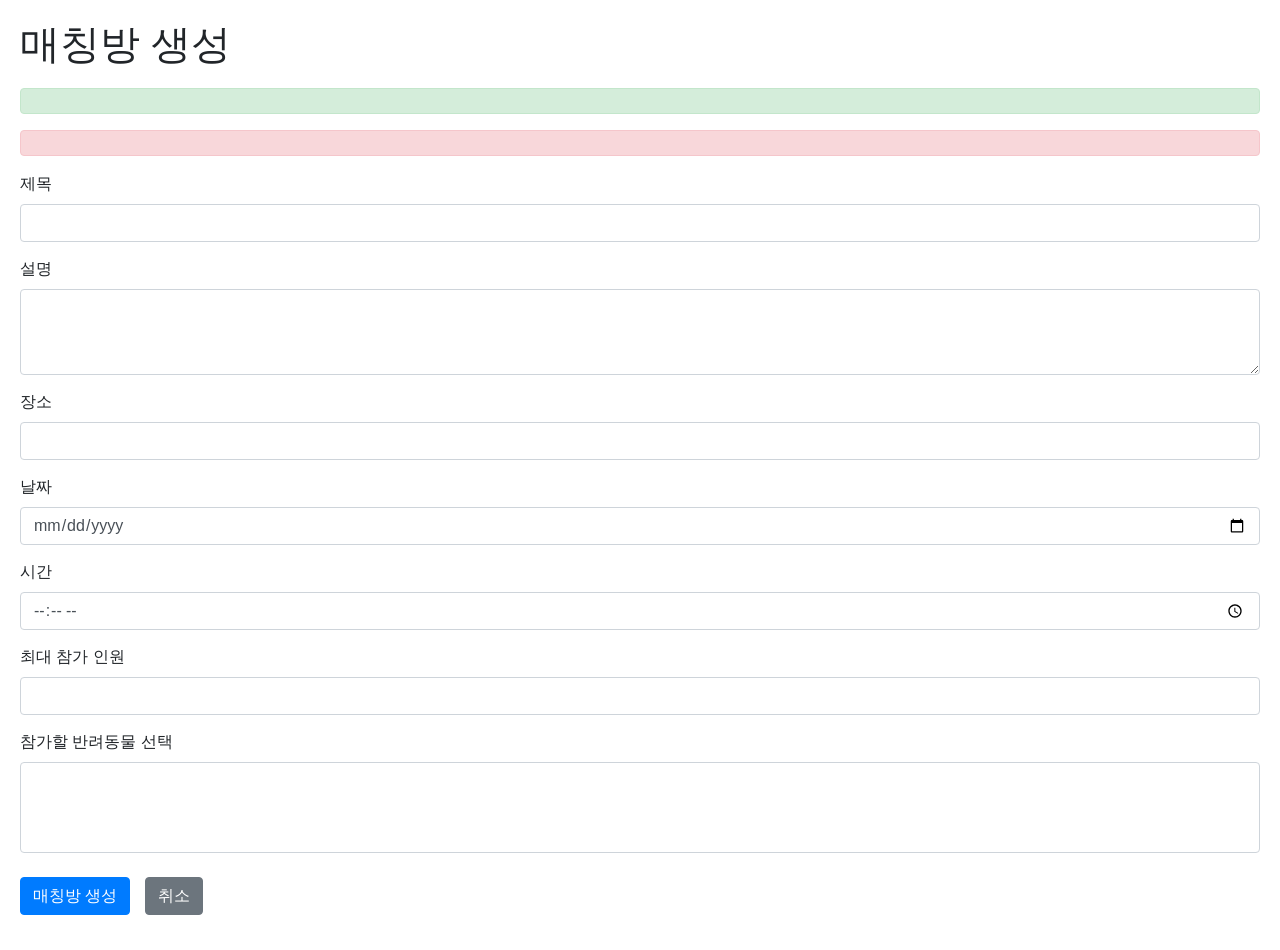
<file: bootProject/src/main/resources/templates/matching/create.html>
<!DOCTYPE html> <html lang="ko" xmlns:th="http://www.thymeleaf.org">
<head> <meta charset="UTF-8"> <title>매칭방 생성</title> <link rel="stylesheet" th:href="@{/css/create.css}">
    <link rel="stylesheet" href="https://maxcdn.bootstrapcdn.com/bootstrap/4.5.2/css/bootstrap.min.css">
    <style> body { padding: 20px; } h1 { margin-bottom: 20px; } .form-group { margin-bottom: 15px; } .btn { margin-right: 10px; } </style>
</head>
<body> <h1>매칭방 생성</h1>
<div th:if="${successMessage}" class="alert alert-success" th:text="${successMessage}">

</div>
<div th:if="${errorMessage}" class="alert alert-danger" th:text="${errorMessage}">

</div> <form th:action="@{/matching/create}" th:object="${matchingRoomDTO}" method="post">
    <div class="form-group"> <label for="title">제목</label> <input type="text" id="title" th:field="*{title}" class="form-control" required>
        <span th:if="${#fields.hasErrors('title')}" th:errors="*{title}" class="text-danger"></span> </div>

    <div class="form-group">
        <label for="description">설명</label>
        <textarea id="description" th:field="*{description}" class="form-control" rows="3" required></textarea>
        <span th:if="${#fields.hasErrors('description')}" th:errors="*{description}" class="text-danger"></span>
    </div>

    <div class="form-group">
        <label for="place">장소</label>
        <input type="text" id="place" th:field="*{place}" class="form-control" required>
        <span th:if="${#fields.hasErrors('place')}" th:errors="*{place}" class="text-danger"></span>
    </div>

    <div class="form-group">
        <label for="meetingDate">날짜</label>
        <input type="date" id="meetingDate" th:field="*{meetingDate}" class="form-control" required>
        <span th:if="${#fields.hasErrors('meetingDate')}" th:errors="*{meetingDate}" class="text-danger"></span>
    </div>

    <div class="form-group">
        <label for="meetingTime">시간</label>
        <input type="time" id="meetingTime" th:field="*{meetingTime}" class="form-control" required>
        <span th:if="${#fields.hasErrors('meetingTime')}" th:errors="*{meetingTime}" class="text-danger"></span>
    </div>

    <div class="form-group">
        <label for="maxParticipants">최대 참가 인원</label>
        <input type="number" id="maxParticipants" th:field="*{maxParticipants}" class="form-control" min="1" max="100" required>
        <span th:if="${#fields.hasErrors('maxParticipants')}" th:errors="*{maxParticipants}" class="text-danger"></span>
    </div>

    <div class="form-group">
        <label for="petIds">참가할 반려동물 선택</label>
        <select id="petIds" th:field="*{petIds}" class="form-control" multiple required>
            <option th:each="pet : ${userPets}" th:value="${pet.petId}" th:text="${pet.name}"></option>
        </select>
        <span th:if="${#fields.hasErrors('petIds')}" th:errors="*{petIds}" class="text-danger"></span>
    </div>

    <div class="form-group mt-4">
        <button type="submit" class="btn btn-primary">매칭방 생성</button>
        <a th:href="@{/matching/list}" class="btn btn-secondary">취소</a>
    </div>
</form> <script th:inline="javascript">
    /*<![CDATA[*/ let userPets = /*[[${userPets}]]*/ []; /*]]>*/ </script>
<script th:src="@{/js/create.js}"></script>
<script src="https://code.jquery.com/jquery-3.5.1.slim.min.js"></script>
<script src="https://cdn.jsdelivr.net/npm/popper.js@1.16.1/dist/umd/popper.min.js"></script>
<script src="https://stackpath.bootstrapcdn.com/bootstrap/4.5.2/js/bootstrap.min.js"></script>
</body>
</html>
</file>
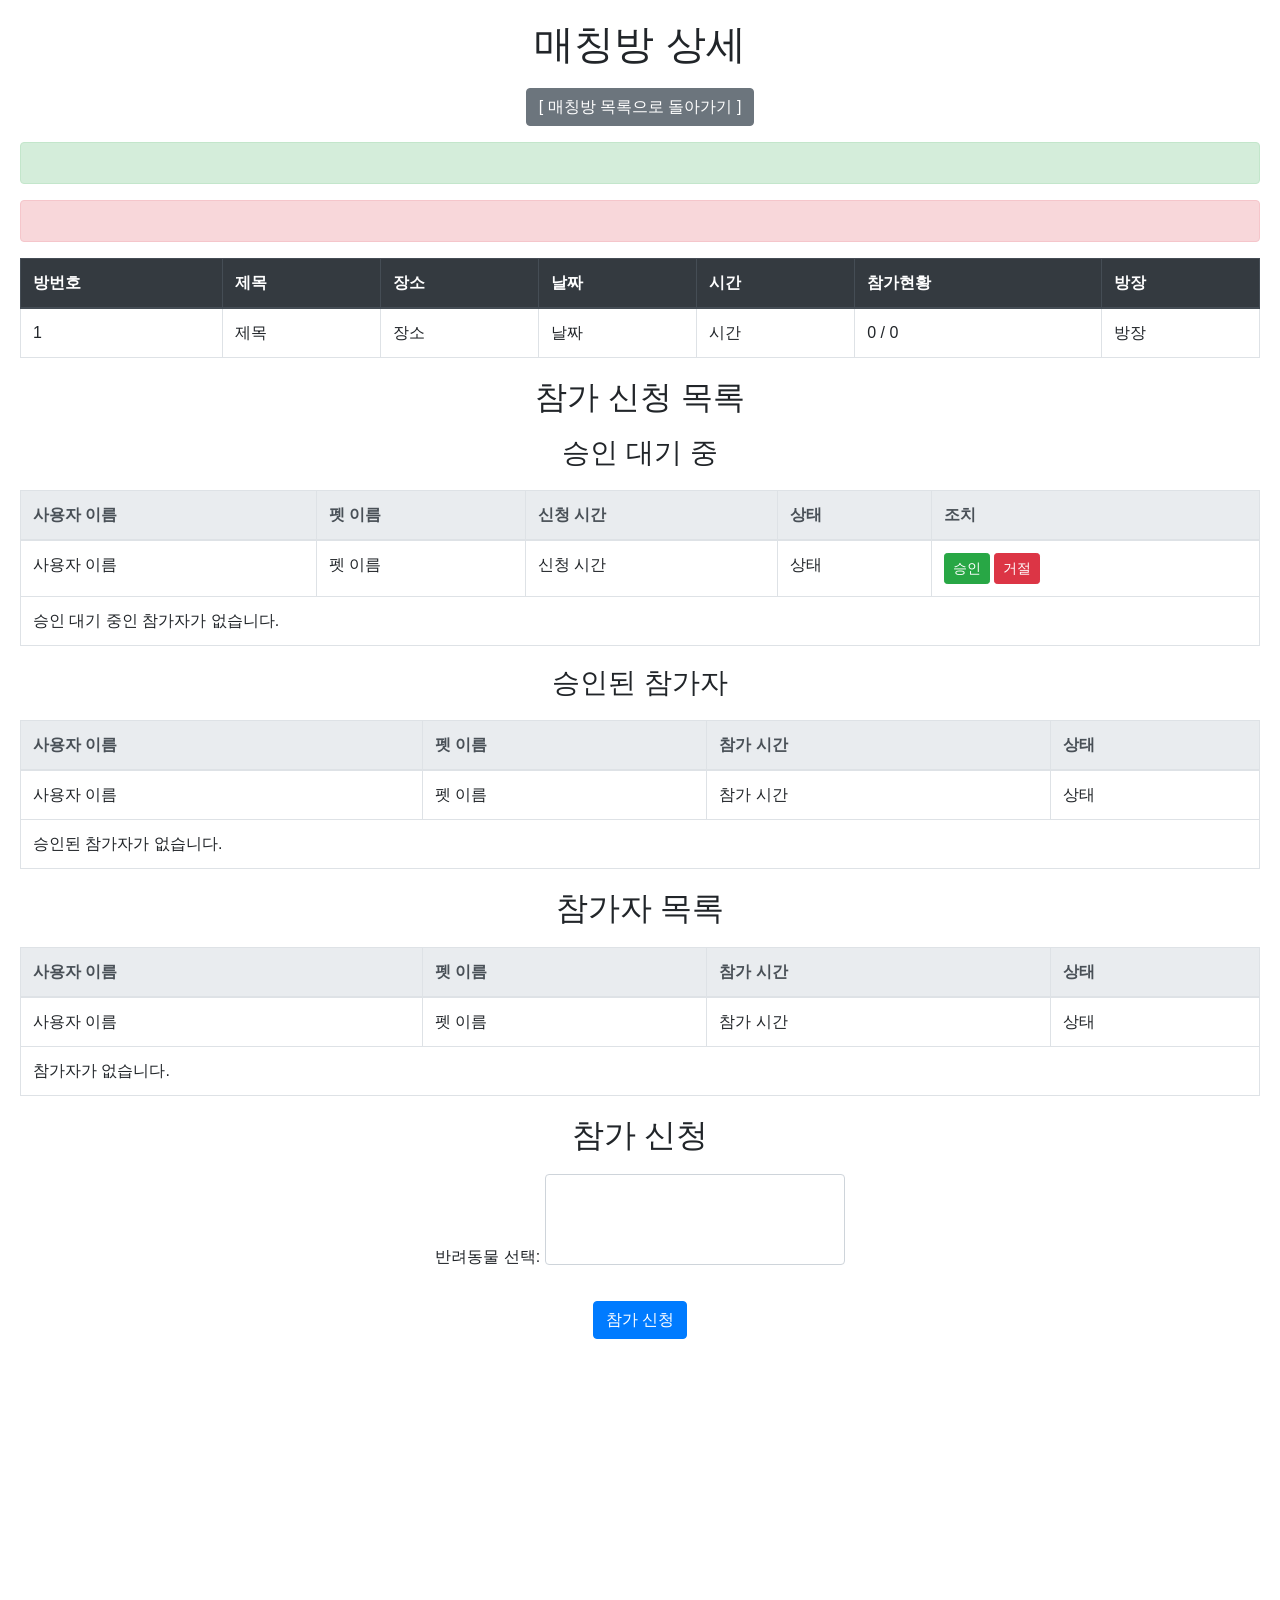
<file: bootProject/src/main/resources/templates/matching/detail.html>
<!DOCTYPE html> <html lang="ko" xmlns:th="http://www.thymeleaf.org"> <head> <meta charset="UTF-8"> <title>매칭방 상세</title> <link rel="stylesheet" th:href="@{/css/detail.css}"> <link rel="stylesheet" href="https://maxcdn.bootstrapcdn.com/bootstrap/4.5.2/css/bootstrap.min.css"> <script type="text/javascript" src="//dapi.kakao.com/v2/maps/sdk.js?appkey=YOUR_KAKAO_MAP_API_KEY&libraries=services"></script> <style> body { padding: 20px; } h1, h2, h3 { text-align: center; margin-bottom: 20px; } .table { margin-bottom: 20px; } .map-placeholder { width: 100%; height: 400px; margin: 20px auto; } .alert { text-align: center; } </style> </head> <body> <h1>매칭방 상세</h1> <p style="text-align:center;"> <a th:href="@{/matching/list}" class="btn btn-secondary">[ 매칭방 목록으로 돌아가기 ]</a> </p>

<div th:if="${successMessage}" class="alert alert-success">
    <p th:text="${successMessage}"></p>
</div>
<div th:if="${errorMessage}" class="alert alert-danger">
    <p th:text="${errorMessage}"></p>
</div>

<table class="table table-bordered">
    <thead class="thead-dark">
    <tr>
        <th>방번호</th>
        <th>제목</th>
        <th>장소</th>
        <th>날짜</th>
        <th>시간</th>
        <th>참가현황</th>
        <th>방장</th>
    </tr>
    </thead>
    <tbody>
    <tr>
        <td th:text="${room.roomId}">1</td>
        <td th:text="${room.title}">제목</td>
        <td th:text="${room.place}">장소</td>
        <td th:text="${#temporals.format(room.meetingDate, 'yyyy-MM-dd')}">날짜</td>
        <td th:text="${#temporals.format(room.meetingTime, 'HH:mm')}">시간</td>
        <td>
            <span th:text="${room.currentParticipants}">0</span> /
            <span th:text="${room.maxParticipants}">0</span>
        </td>
        <td th:text="${room.host?.name}">방장</td>
    </tr>
    </tbody>
</table>

<div th:if="${isHost}">
    <h2>참가 신청 목록</h2>
    <h3>승인 대기 중</h3>
    <table class="table table-bordered">
        <thead class="thead-light">
        <tr>
            <th>사용자 이름</th>
            <th>펫 이름</th>
            <th>신청 시간</th>
            <th>상태</th>
            <th>조치</th>
        </tr>
        </thead>
        <tbody>
        <tr th:each="participant : ${pendingParticipants}">
            <td th:text="${participant.user.name}">사용자 이름</td>
            <td th:text="${participant.pet.name}">펫 이름</td>
            <td th:text="${participant.created_at != null ? #temporals.format(participant.created_at, 'yyyy-MM-dd HH:mm') : '날짜 없음'}">신청 시간</td>
            <td th:text="${participant.status}">상태</td>
            <td>
                <form th:action="@{/matching/accept/{roomId}/{userId}(roomId=${room.roomId}, userId=${participant.user.userId})}" method="post" style="display:inline;">
                    <button type="submit" class="btn btn-success btn-sm">승인</button>
                </form>
                <form th:action="@{/matching/reject/{roomId}/{userId}(roomId=${room.roomId}, userId=${participant.user.userId})}" method="post" style="display:inline;">
                    <button type="submit" class="btn btn-danger btn-sm">거절</button>
                </form>
            </td>
        </tr>
        <tr th:if="${#lists.isEmpty(pendingParticipants)}">
            <td colspan="5">승인 대기 중인 참가자가 없습니다.</td>
        </tr>
        </tbody>
    </table>

    <h3>승인된 참가자</h3>
    <table class="table table-bordered">
        <thead class="thead-light">
        <tr>
            <th>사용자 이름</th>
            <th>펫 이름</th>
            <th>참가 시간</th>
            <th>상태</th>
        </tr>
        </thead>
        <tbody>
        <tr th:each="participant : ${acceptedParticipants}">
            <td th:text="${participant.user.name}">사용자 이름</td>
            <td th:text="${participant.pet.name}">펫 이름</td>
            <td th:text="${participant.created_at != null ? #temporals.format(participant.created_at, 'yyyy-MM-dd HH:mm') : '날짜 없음'}">참가 시간</td>
            <td th:text="${participant.status}">상태</td>
        </tr>
        <tr th:if="${#lists.isEmpty(acceptedParticipants)}">
            <td colspan="4">승인된 참가자가 없습니다.</td>
        </tr>
        </tbody>
    </table>
</div>

<div th:if="${!isHost}">
    <h2>참가자 목록</h2>
    <table class="table table-bordered">
        <thead class="thead-light">
        <tr>
            <th>사용자 이름</th>
            <th>펫 이름</th>
            <th>참가 시간</th>
            <th>상태</th>
        </tr>
        </thead>
        <tbody>
        <tr th:each="participant : ${acceptedParticipants}">
            <td th:text="${participant.user.name}">사용자 이름</td>
            <td th:text="${participant.pet.name}">펫 이름</td>
            <td th:text="${participant.created_at != null ? #temporals.format(participant.created_at, 'yyyy-MM-dd HH:mm') : '날짜 없음'}">참가 시간</td>
            <td th:text="${participant.status}">상태</td>
        </tr>
        <tr th:if="${#lists.isEmpty(acceptedParticipants)}">
            <td colspan="4">참가자가 없습니다.</td>
        </tr>
        </tbody>
    </table>

    <h2>참가 신청</h2>
    <form th:action="@{/matching/apply/{roomId}(roomId=${room.roomId})}" method="post" style="text-align:center;">
        <label for="additionalPetIds">반려동물 선택:</label>
        <select name="additionalPetIds" id="additionalPetIds" multiple required class="form-control" style="width: 300px; display: inline-block;">
            <option th:each="pet : ${userPets}" th:value="${pet.petId}" th:text="${pet.name}"></option>
        </select><br/><br/>
        <button type="submit" class="btn btn-primary">참가 신청</button>
    </form>
</div>

<div class="map-placeholder"></div>

<script th:inline="javascript">
    document.addEventListener('DOMContentLoaded', function () {
        function initMap(address) {
            if (typeof kakao === 'undefined') {
                console.error('카카오맵 API를 로드할 수 없습니다.');
                return;
            }
            const mapContainer = document.querySelector('.map-placeholder');
            const geocoder = new kakao.maps.services.Geocoder();
            geocoder.addressSearch(address, function (result, status) {
                if (status === kakao.maps.services.Status.OK) {
                    const coords = new kakao.maps.LatLng(result.y, result.x);
                    const map = new kakao.maps.Map(mapContainer, {
                        center: coords,
                        level: 3
                    });
                    const marker = new kakao.maps.Marker({
                        position: coords
                    });
                    marker.setMap(map);
                    const infowindow = new kakao.maps.InfoWindow({
                        content: `<div style="padding:5px;">${address}</div>`
                    });
                    infowindow.open(map, marker);
                } else {
                    console.error('주소 검색 실패:', status);
                    showError(mapContainer, '주소를 찾을 수 없습니다.');
                }
            });
        }

        function showError(container, message) {
            container.innerHTML = `<div style="color: red; text-align: center; padding: 20px;">${message}</div>`;
        }

        const place = /*[[${room.place}]]*/ '서울특별시';
        initMap(place);
    });
</script>

<script src="https://code.jquery.com/jquery-3.5.1.slim.min.js"></script>
<script src="https://cdn.jsdelivr.net/npm/popper.js@1.16.1/dist/umd/popper.min.js"></script>
<script src="https://stackpath.bootstrapcdn.com/bootstrap/4.5.2/js/bootstrap.min.js"></script>
</body>
</html>
</file>
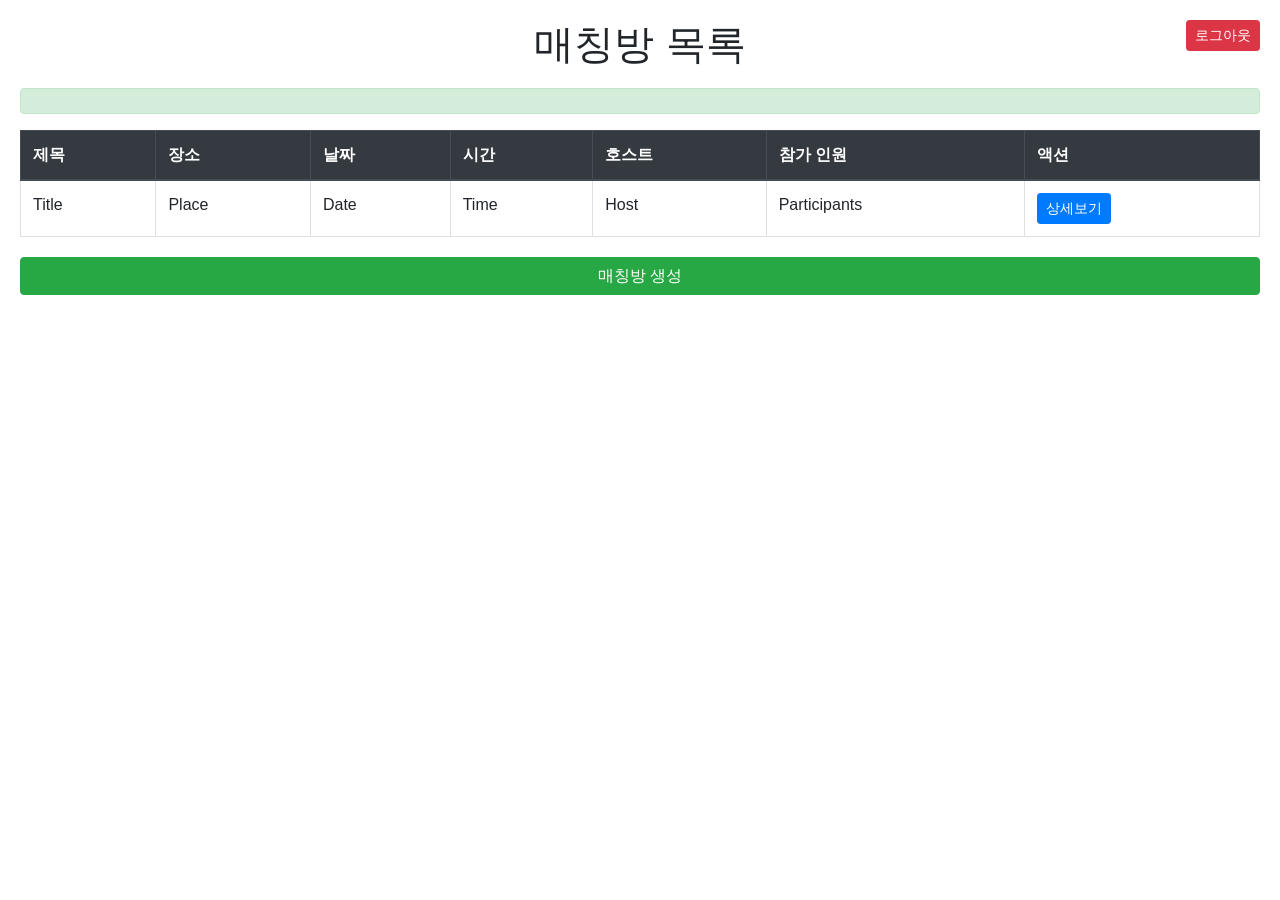
<file: bootProject/src/main/resources/templates/matching/list.html>
<!-- src/main/resources/templates/matching/list.html -->

<!DOCTYPE html>
<html lang="ko" xmlns:th="http://www.thymeleaf.org">
<head>
    <meta charset="UTF-8">
    <title>매칭방 목록</title>
    <link rel="stylesheet" th:href="@{/css/list.css}">
    <!-- Bootstrap CSS (옵션) -->
    <link rel="stylesheet" href="https://maxcdn.bootstrapcdn.com/bootstrap/4.5.2/css/bootstrap.min.css">
    <style>
        /* 간단한 스타일링 */
        body {
            padding: 20px;
            position: relative;
        }

        h1 {
            margin-bottom: 20px;
            text-align: center;
        }

        .table {
            margin-bottom: 20px;
        }

        .btn-create {
            display: block;
            margin: 0 auto;
        }

        /* 로그아웃 버튼 스타일링 */
        .logout-button {
            position: absolute;
            top: 20px;
            right: 20px;
        }
    </style>
</head>
<body>
<!-- 로그아웃 버튼 -->
<div class="logout-button">
    <a href="#" onclick="logout()" class="btn btn-danger btn-sm">로그아웃</a>
</div>

<h1>매칭방 목록</h1>

<!-- 성공 메시지 -->
<div th:if="${successMessage}" class="alert alert-success" th:text="${successMessage}"></div>

<!-- 매칭방 목록 테이블 -->
<table class="table table-bordered">
    <thead class="thead-dark">
    <tr>
        <th>제목</th>
        <th>장소</th>
        <th>날짜</th>
        <th>시간</th>
        <th>호스트</th>
        <th>참가 인원</th>
        <th>액션</th>
    </tr>
    </thead>
    <tbody>
    <tr th:each="room : ${rooms}">
        <td th:text="${room.title}">Title</td>
        <td th:text="${room.place}">Place</td>
        <td th:text="${#temporals.format(room.meetingDate, 'yyyy-MM-dd')}">Date</td>
        <td th:text="${#temporals.format(room.meetingTime, 'HH:mm')}">Time</td>
        <td th:text="${room.host.name}">Host</td>
        <td th:text="${room.currentParticipants} + '/' + ${room.maxParticipants}">Participants</td>
        <td>
            <a th:href="@{/matching/detail/{id}(id=${room.roomId})}" class="btn btn-primary btn-sm">상세보기</a>
        </td>
    </tr>
    </tbody>
</table>

<!-- 매칭방 생성 버튼 -->
<a th:href="@{/matching/create}" class="btn btn-success btn-create">매칭방 생성</a>

<!-- 로그아웃 스크립트 -->
<script>
    function logout() {
        // 로그아웃을 위한 간단한 GET 요청
        fetch('/logout', {
            method: 'GET',
            credentials: 'include'
        })
            .then(response => {
                if (response.redirected) {
                    window.location.href = response.url;
                } else {
                    // 로그아웃 후 직접 리다이렉트할 URL을 설정
                    window.location.href = '/user/login';
                }
            })
            .catch(error => {
                console.error('로그아웃 중 오류 발생:', error);
                alert('로그아웃에 실패했습니다. 다시 시도해주세요.');
            });
    }
</script>

<!-- Bootstrap JS (옵션) -->
<script src="https://code.jquery.com/jquery-3.5.1.slim.min.js"></script>
<script src="https://cdn.jsdelivr.net/npm/popper.js@1.16.1/dist/umd/popper.min.js"></script>
<script src="https://stackpath.bootstrapcdn.com/bootstrap/4.5.2/js/bootstrap.min.js"></script>
</body>
</html>
</file>
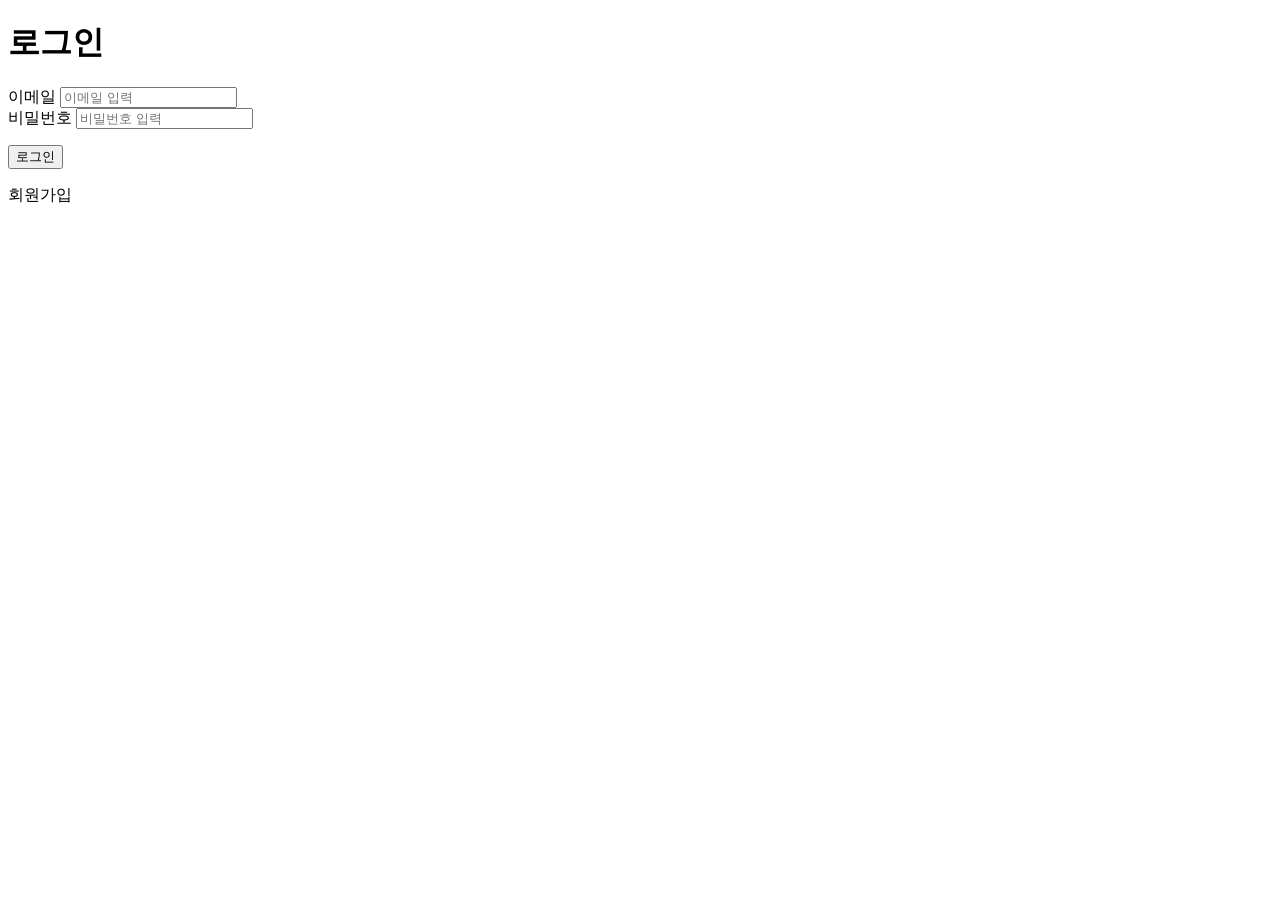
<file: bootProject/src/main/resources/templates/user/login.html>
<!DOCTYPE html>
<html xmlns:th="http://www.thymeleaf.org">
<head>
    <title>로그인</title>
    <link rel="stylesheet" th:href="@{/css/login.css}">
</head>
<body>
<div class="container">
    <h1>로그인</h1>
    <form th:action="@{/user/login}" th:object="${userLoginDTO}" method="post">
        <!-- 이메일 입력 -->
        <div class="form-group">
            <label for="email">이메일</label>
            <input type="email" id="email" th:field="*{email}" placeholder="이메일 입력" required/>
            <div th:if="${#fields.hasErrors('email')}" th:errors="*{email}" class="error-msg"></div>
        </div>

        <!-- 비밀번호 입력 -->
        <div class="form-group">
            <label for="password">비밀번호</label>
            <input type="password" id="password" th:field="*{password}" placeholder="비밀번호 입력" required/>
            <div th:if="${#fields.hasErrors('password')}" th:errors="*{password}" class="error-msg"></div>
        </div>

        <!-- 오류 메시지 -->
        <div th:if="${error != null}" class="error-msg">
            <p th:text="${error}"></p>
        </div>

        <!-- 로그인 버튼 -->
        <button type="submit" class="btn">로그인</button>
    </form>

    <!-- 회원가입 링크 -->
    <p><a th:href="@{/user/register}">회원가입</a></p>
</div>
</body>
</html>
</file>
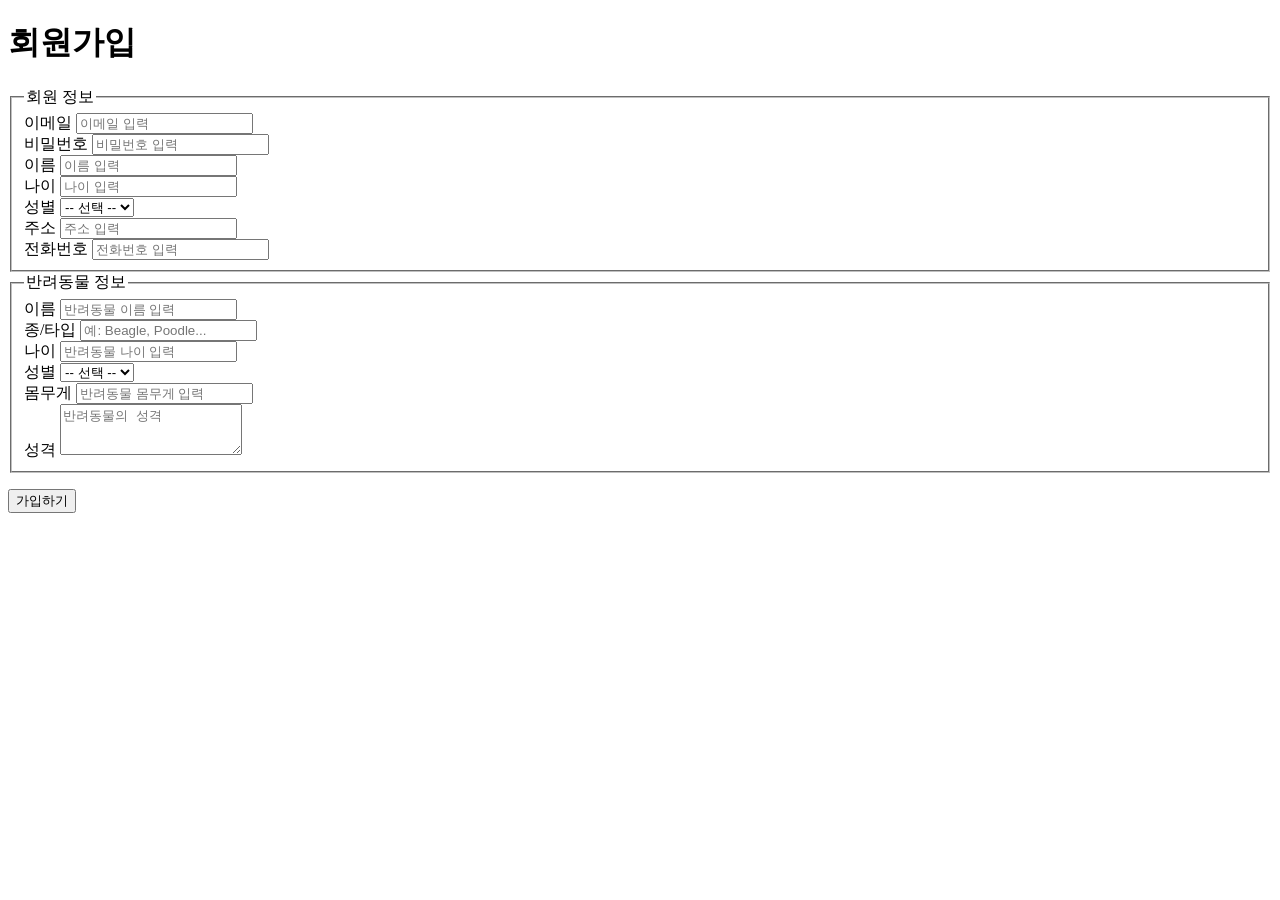
<file: bootProject/src/main/resources/templates/user/register.html>
<!DOCTYPE html>
<html xmlns:th="http://www.thymeleaf.org">
<head>
    <title>회원가입</title>
    <link rel="stylesheet" th:href="@{/css/register.css}">
</head>
<body>
<div class="container">
    <h1>회원가입</h1>
    <form th:action="@{/user/register}" th:object="${userRegisterDTO}" method="post">
        <!-- 유저 정보 -->
        <fieldset>
            <legend>회원 정보</legend>
            <div class="form-group">
                <label for="email">이메일</label>
                <input type="email" id="email" th:field="*{email}" placeholder="이메일 입력" required/>
                <div th:if="${#fields.hasErrors('email')}" th:errors="*{email}" class="error-msg"></div>
            </div>
            <div class="form-group">
                <label for="password">비밀번호</label>
                <input type="password" id="password" th:field="*{password}" placeholder="비밀번호 입력" required/>
                <div th:if="${#fields.hasErrors('password')}" th:errors="*{password}" class="error-msg"></div>
            </div>
            <div class="form-group">
                <label for="name">이름</label>
                <input type="text" id="name" th:field="*{name}" placeholder="이름 입력" required/>
                <div th:if="${#fields.hasErrors('name')}" th:errors="*{name}" class="error-msg"></div>
            </div>
            <div class="form-group">
                <label for="age">나이</label>
                <input type="number" id="age" th:field="*{age}" min="0" placeholder="나이 입력" required/>
                <div th:if="${#fields.hasErrors('age')}" th:errors="*{age}" class="error-msg"></div>
            </div>
            <div class="form-group">
                <label for="gender">성별</label>
                <select id="gender" th:field="*{gender}" required>
                    <option value="" disabled selected>-- 선택 --</option>
                    <option value="MALE">남성</option>
                    <option value="FEMALE">여성</option>
                </select>
                <div th:if="${#fields.hasErrors('gender')}" th:errors="*{gender}" class="error-msg"></div>
            </div>
            <div class="form-group">
                <label for="address">주소</label>
                <input type="text" id="address" th:field="*{address}" placeholder="주소 입력" required/>
                <div th:if="${#fields.hasErrors('address')}" th:errors="*{address}" class="error-msg"></div>
            </div>
            <div class="form-group">
                <label for="phoneNumber">전화번호</label>
                <input type="text" id="phoneNumber" th:field="*{phoneNumber}" placeholder="전화번호 입력" required/>
                <div th:if="${#fields.hasErrors('phoneNumber')}" th:errors="*{phoneNumber}" class="error-msg"></div>
            </div>
        </fieldset>

        <!-- 펫 정보 -->
        <fieldset>
            <legend>반려동물 정보</legend>
            <div class="form-group">
                <label for="petName">이름</label>
                <input type="text" id="petName" th:field="*{petName}" placeholder="반려동물 이름 입력" required/>
                <div th:if="${#fields.hasErrors('petName')}" th:errors="*{petName}" class="error-msg"></div>
            </div>
            <div class="form-group">
                <label for="petType">종/타입</label>
                <input type="text" id="petType" th:field="*{petType}" placeholder="예: Beagle, Poodle..." required/>
                <div th:if="${#fields.hasErrors('petType')}" th:errors="*{petType}" class="error-msg"></div>
            </div>
            <div class="form-group">
                <label for="petAge">나이</label>
                <input type="number" id="petAge" th:field="*{petAge}" min="0" placeholder="반려동물 나이 입력" required/>
                <div th:if="${#fields.hasErrors('petAge')}" th:errors="*{petAge}" class="error-msg"></div>
            </div>
            <div class="form-group">
                <label for="petGender">성별</label>
                <select id="petGender" th:field="*{petGender}" required>
                    <option value="" disabled selected>-- 선택 --</option>
                    <option value="MALE">남</option>
                    <option value="FEMALE">여</option>
                </select>
                <div th:if="${#fields.hasErrors('petGender')}" th:errors="*{petGender}" class="error-msg"></div>
            </div>
            <div class="form-group">
                <label for="petWeight">몸무게</label>
                <input type="number" id="petWeight" th:field="*{petWeight}" step="0.1" min="0" placeholder="반려동물 몸무게 입력" required/>
                <div th:if="${#fields.hasErrors('petWeight')}" th:errors="*{petWeight}" class="error-msg"></div>
            </div>
            <div class="form-group">
                <label for="petPersonality">성격</label>
                <textarea id="petPersonality" th:field="*{petPersonality}" rows="3" placeholder="반려동물의 성격"></textarea>
            </div>
        </fieldset>

        <!-- 에러 메시지 -->
        <div th:if="${error != null}" class="error-msg">
            <p th:text="${error}"></p>
        </div>

        <button type="submit">가입하기</button>
    </form>
</div>
</body>
</html>
</file>
